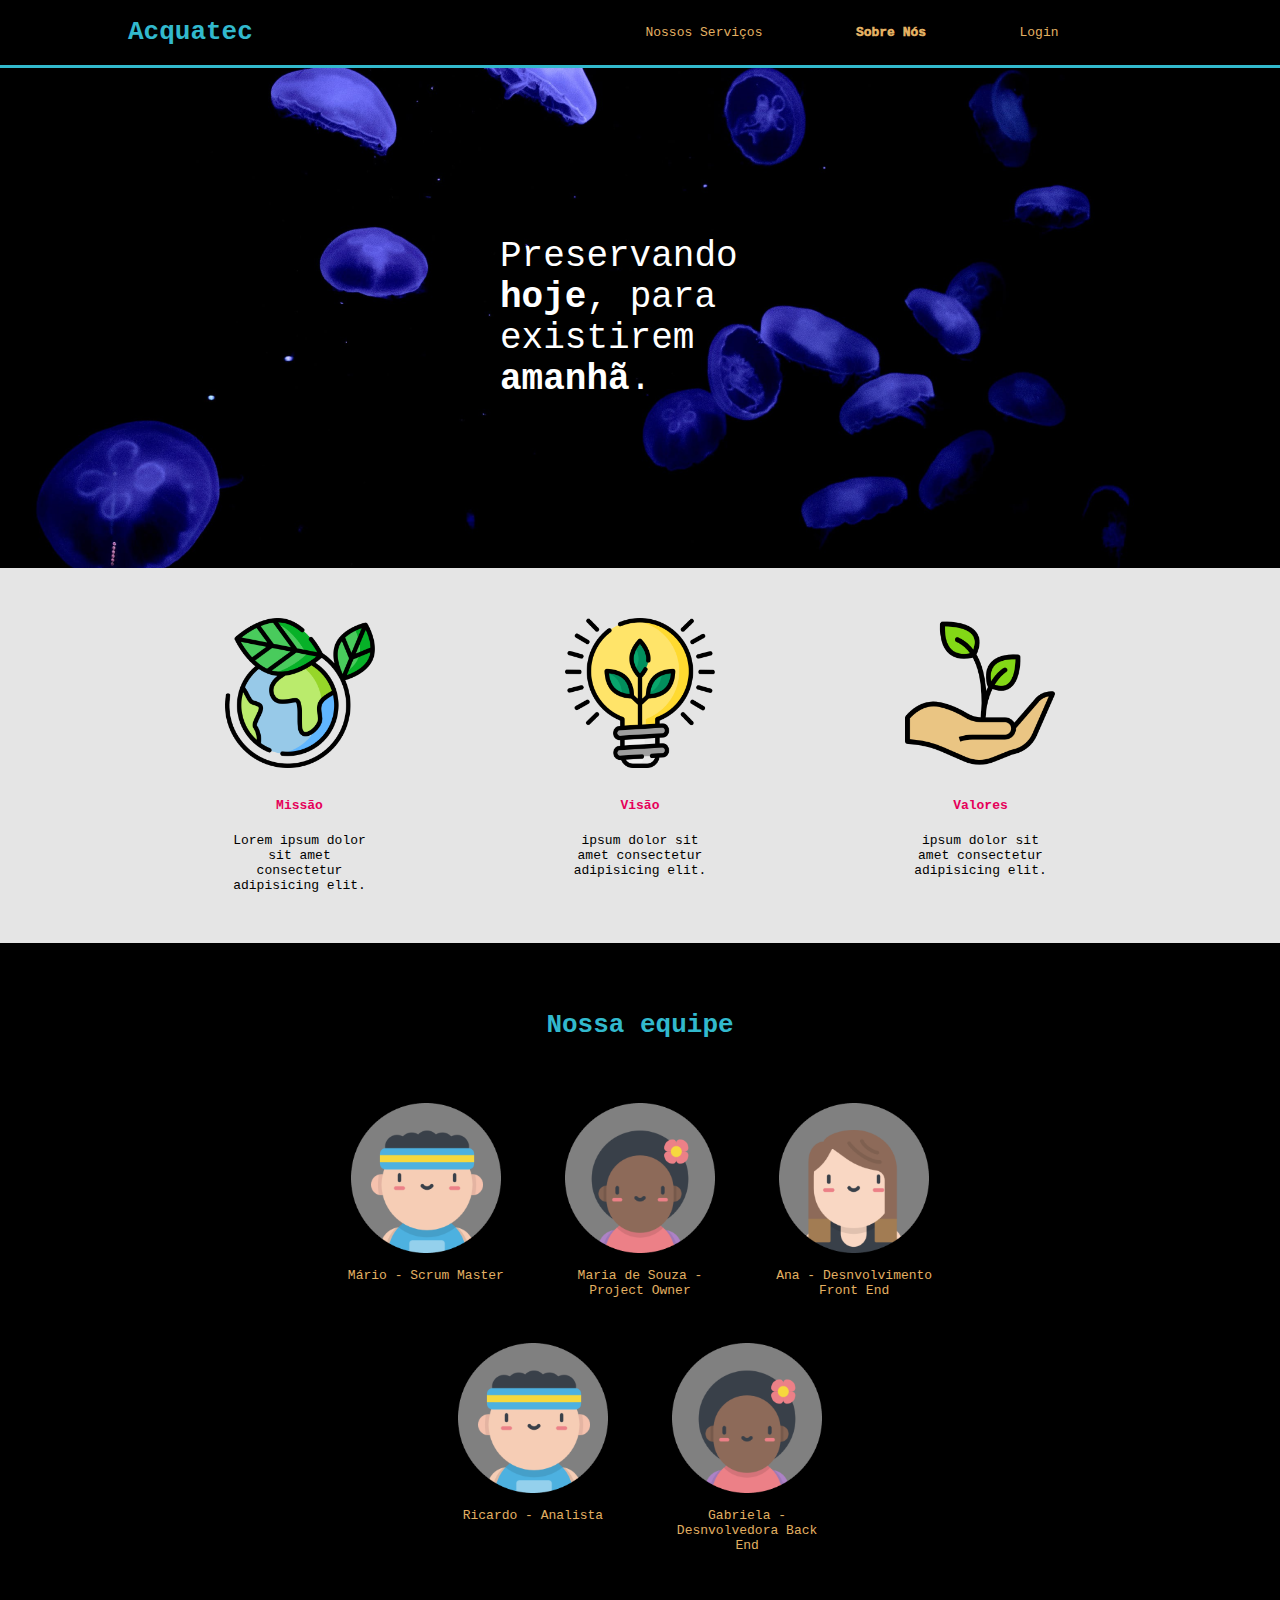
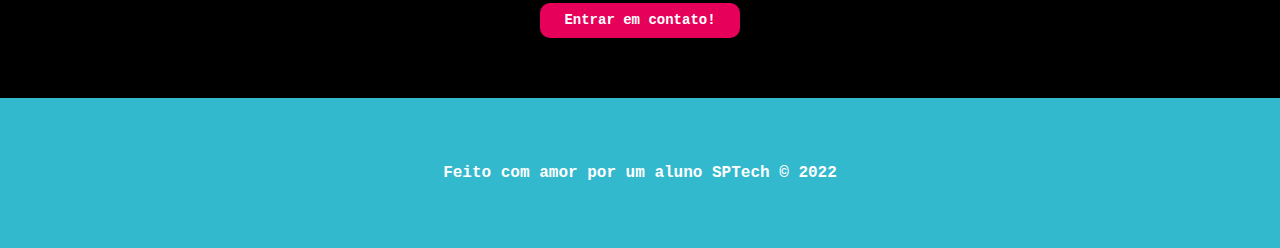
<file: index.html>
<!DOCTYPE html>
<html lang="en">
  <head>
    <meta charset="UTF-8" />
    <meta http-equiv="X-UA-Compatible" content="IE=edge" />
    <meta name="viewport" content="width=device-width, initial-scale=1.0" />
    <link rel="stylesheet" href="estilo.css" />

    <title>Acquatec</title>
  </head>

  <body>
    <div class="header">
      <div class="container">
        <h1><a href="index.html">Acquatec</a></h1>
        <ul class="navbar">
          <li>Nossos Serviços</li>
          <li class="agora">Sobre Nós</li>
          <li><a href="login.html">Login</a></li>
        </ul>
      </div>
    </div>

    <div class="banner">
      <div class="container">
        <p>
          Preservando
          <span>hoje</span>, para existirem <span>amanhã</span>.
        </p>
      </div>
    </div>

    <div class="social">
      <div class="container">
        <div class="box">
          <img src="imgs/planet-earth_color.png" alt="icone da missão" />
          <h4>Missão</h4>
          <p>Lorem ipsum dolor sit amet consectetur adipisicing elit.</p>
        </div>
        <div class="box">
          <img src="imgs/lightbulb_color.png" alt="icone da visão" />
          <h4>Visão</h4>
          <p>ipsum dolor sit amet consectetur adipisicing elit.</p>
        </div>
        <div class="box">
          <img src="imgs/growth_color.png" alt="icone dos valores" />
          <h4>Valores</h4>
          <p>ipsum dolor sit amet consectetur adipisicing elit.</p>
        </div>
      </div>
    </div>

    <div class="Nossa_equipe">
      <h1>Nossa equipe</h1>
      <div class="container">
        <div class="foto">
          <img src="imgs/pessoa3.png" />
          <p>Mário - Scrum Master</p>
        </div>
        <div class="foto">
          <img src="imgs/pessoa1.png" />
          <p>Maria de Souza - Project Owner</p>
        </div>
        <div class="foto">
          <img src="imgs/pessoa2.png" />
          <p>Ana - Desnvolvimento Front End</p>
        </div>
        <div class="foto">
          <img src="imgs/pessoa3.png" alt="" />
          <p>Ricardo - Analista</p>
        </div>
        <div class="foto">
          <img src="imgs/pessoa1.png" />
          <p>Gabriela - Desnvolvedora Back End</p>
        </div>
      </div>
      <button class="btn">Entrar em contato!</button>
    </div>

    <div class="footer">
      <div class="container">
        <h4>Feito com amor por um aluno SPTech © 2022</h4>
      </div>
    </div>
  </body>
</html>
</file>
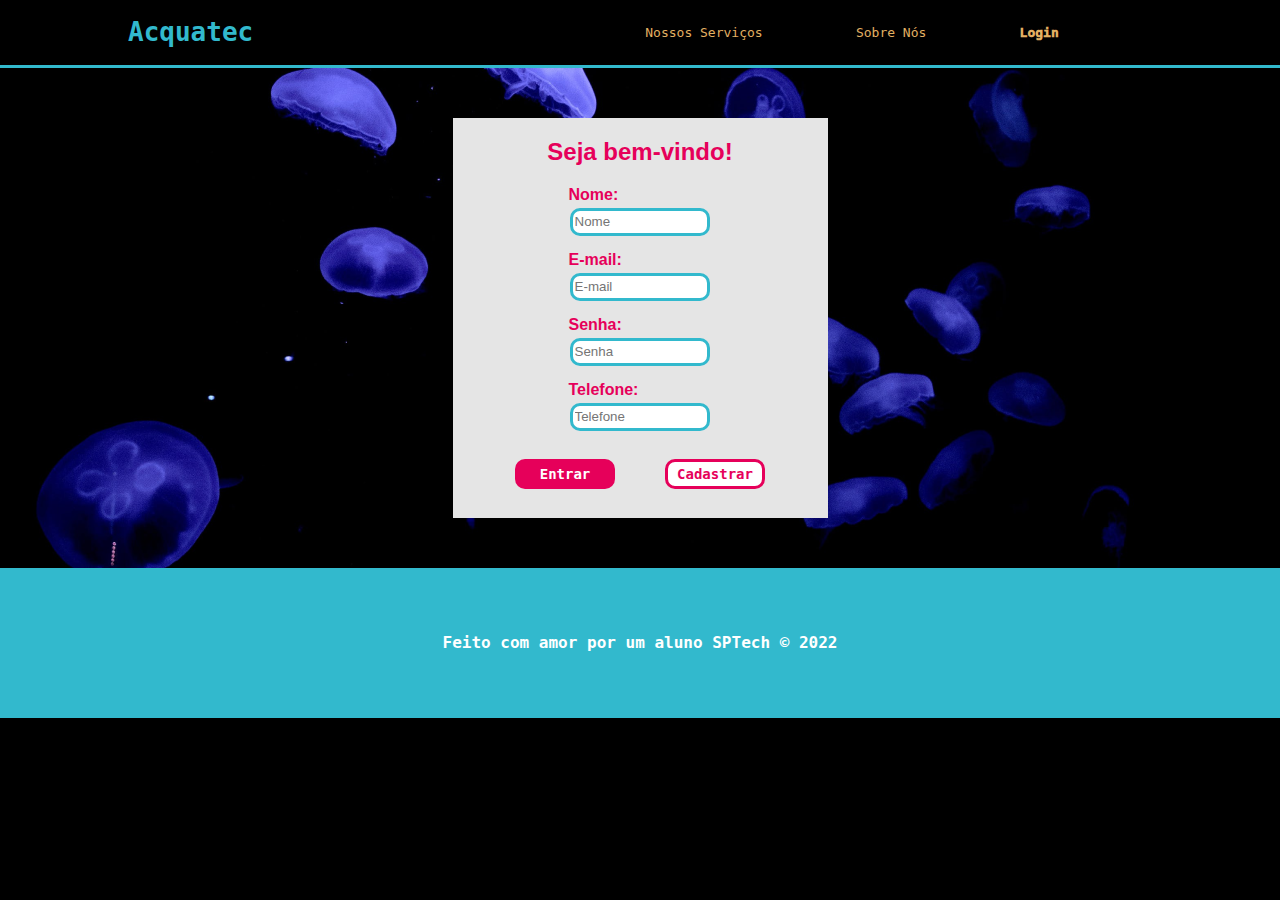
<file: cadastro.html>
<!DOCTYPE html>
<html lang="pt-br">
  <head>
    <meta charset="UTF-8" />
    <meta http-equiv="X-UA-Compatible" content="IE=edge" />
    <meta name="viewport" content="width=device-width, initial-scale=1.0" />
    <link rel="stylesheet" href="estilo.css" />

    <title>Acquatec-Login</title>
  </head>

  <body>
    <div class="header">
      <div class="container">
        <h1><a href="index.html">Acquatec</a></h1>
        <ul class="navbar">
          <li><a href="index.html">Nossos Serviços</a></li>
          <li>Sobre Nós</li>
          <li class="agora">Login</li>
        </ul>
      </div>
    </div>

    <div class="banner">
      <div class="container">
        <div class="card cadastro">
          <h2>Seja bem-vindo!</h2>
          <div class="form-box">
            <h4>Nome:</h4>
            <input type="text" placeholder="Nome" />
            <h4>E-mail:</h4>
            <input type="text" placeholder="E-mail" />
            <h4>Senha:</h4>
            <input type="password" placeholder="Senha" />
            <h4>Telefone:</h4>
            <input type="text" placeholder="Telefone" />
          </div>
          <div class="container">
            <button class="btn">Entrar</button>
            <button class="btn1">
              <a href="cadastro.html">Cadastrar</a>
            </button>
          </div>
        </div>
      </div>
    </div>

    <div class="footer">
      <div class="container">
        <h4>Feito com amor por um aluno SPTech © 2022</h4>
      </div>
    </div>
  </body>
</html>
</file>
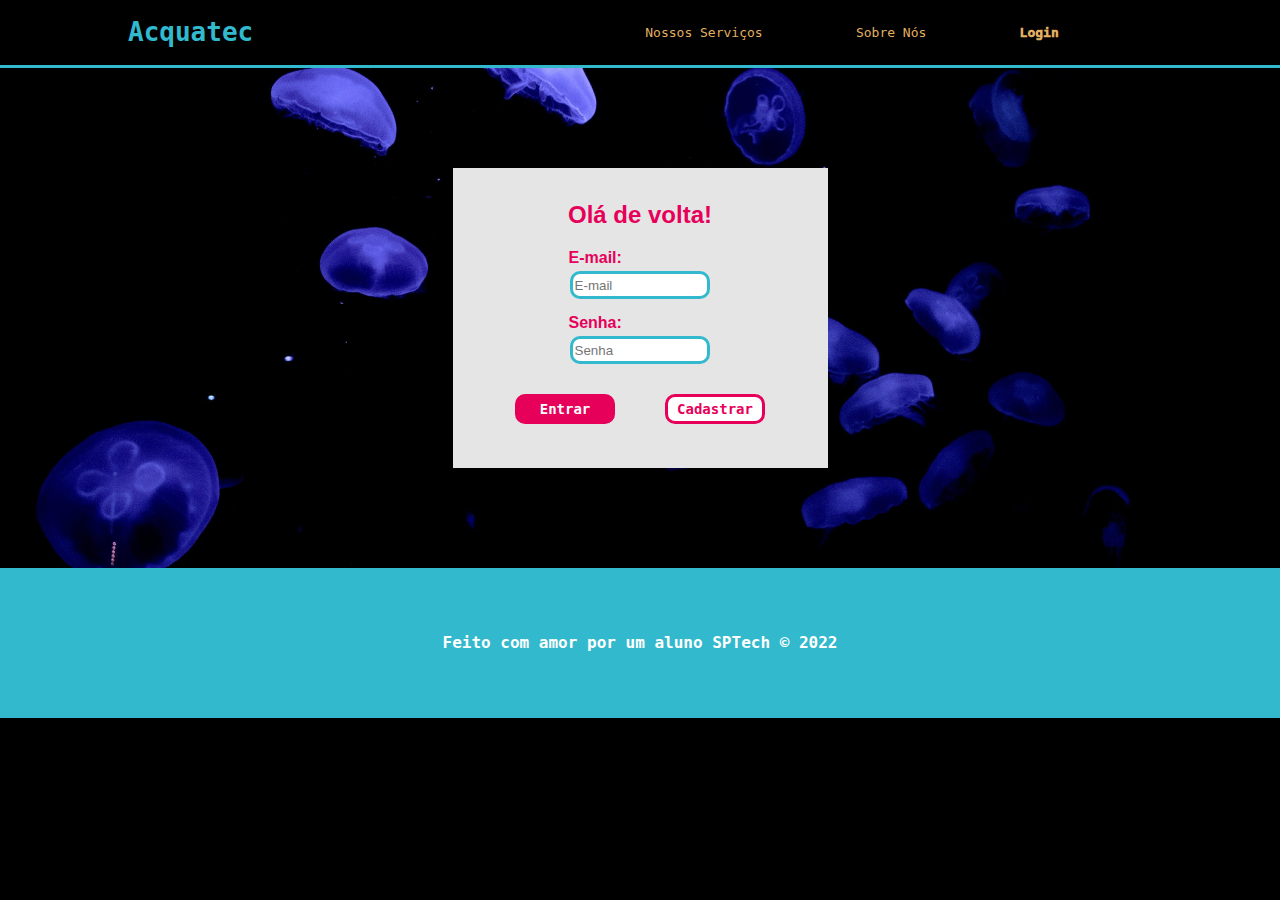
<file: login.html>
<!DOCTYPE html>
<html lang="pt-br">
  <head>
    <meta charset="UTF-8" />
    <meta http-equiv="X-UA-Compatible" content="IE=edge" />
    <meta name="viewport" content="width=device-width, initial-scale=1.0" />
    <link rel="stylesheet" href="estilo.css" />

    <title>Acquatec-Login</title>
  </head>

  <body>
    <div class="header">
      <div class="container">
        <h1><a href="index.html">Acquatec</a></h1>
        <ul class="navbar">
          <li><a href="index.html">Nossos Serviços</a></li>
          <li>Sobre Nós</li>
          <li class="agora">Login</li>
        </ul>
      </div>
    </div>

    <div class="banner">
      <div class="container">
        <div class="card">
          <h2>Olá de volta!</h2>
          <div class="form-box">
            <h4>E-mail:</h4>
            <input type="text" placeholder="E-mail" />
            <h4>Senha:</h4>
            <input type="password" placeholder="Senha" />
          </div>
          <div class="container">
            <button class="btn">Entrar</button>
            <button class="btn1"><a href="cadastro.html">Cadastrar</a></button>
          </div>
        </div>
      </div>
    </div>

    <div class="footer">
      <div class="container">
        <h4>Feito com amor por um aluno SPTech © 2022</h4>
      </div>
    </div>
  </body>
</html>
</file>
<file: estilo.css>
.header{
    color: #32b9cd;
    border-bottom: 3px solid #32b9cd;
}

body{
    margin: 0;
    background-color: black;
    font-family: monospace;
}

.container{
    width: 80%;
    margin: auto;
}

.header .container{
    display: flex;
    justify-content: space-between;
}

.navbar{
    display: flex;
    list-style: none;
    justify-content: space-evenly;
    padding: 0;
    width: 600px;
    align-items: center;
    color: #E3b062;
}

.agora{
    font-weight: 1000;
}

.banner{
    height: 500px;
    background-image: url(imgs/bg-jelly-fish-para-home.png);
    background-size: cover;
    
}

.banner .container{
    height: 100%;
    display: flex;
    justify-content: space-around;
    color: white;
    flex-direction: row;
    align-items: center;
}

.banner .container p{
    width: 280px;
    margin:0;
    padding:0;
    font-size: 36px;
}

.banner span{
    font-weight: bolder;
}

h1 a{
    text-decoration: none;
    color: #32b9cd;
}

li a{
    text-decoration: none;
    color: #E3b062;
}

.form-box{
    display: flex;
    flex-direction: column;
}

.form-box h4{
    margin: 15px 0 4px 22px;
    font-family: 'Franklin Gothic Medium', 'Arial Narrow', Arial, sans-serif;
}

.card h2{
    margin: 20px 0 5px 0;
    font-family: 'Franklin Gothic Medium', 'Arial Narrow', Arial, sans-serif;
}

input{
    height: 20px;
    border: 3px solid #32b9cd;
    border-radius: 10px;
    width: 70%;
    align-self: center;
}

.card .container{
    margin: 20px;
    height: 50px;
}

.btn{
    font-family: monospace;
    border: 0;
    border-radius: 10px;
    font-weight: bolder;
    font-size: 14px;
    padding: 0;
    color: white;
    background-color: #e6005a;
    width: 100px;
    align-self: center;
    cursor: pointer;
    height: 30px;
}


.btn1 {
    font-family: monospace;
    border: 3px solid #e6005a;
    border-radius: 10px;
    font-weight: bolder;
    font-size: 14px;
    padding: 0px;
    color: #e6005a;
    background-color: white;
    align-self: center;
    cursor: pointer;
    width: 100px;
    height: 30px;
}

.btn1 a{
    text-decoration: none;
    color: #e6005a;
}

.banner .card{
    background-color: #e5e5e5;
    height: 300px;
    width: 375px;
    display: flex;
    justify-content: center;
    align-items: center;
    flex-direction: column;
    color: #e6005a;
}


/* Criando a tela social */

.social{
    background-color: #e5e5e5;
    padding: 50px 0;

}

.box {
    display: flex;
    flex-direction: column;
    text-align: center;
    width: 33%;
}

.box img{
    width: 150px;
    align-self: center;
}

.box h4{
    color: #e6005a;
    margin: 30px 0 0 0;
}

.box p{
    color: black;
    margin: 20px 100px 0 100px;
}

.social .container{
    display: flex;
    justify-content: space-evenly;
}

/* Criando tela de equipe */

.Nossa_equipe{
    padding: 50px ;
    text-align: center;
}

.Nossa_equipe h1{
    color: #32b9cd;
    display: flex;
    justify-content: center;
    flex-direction: row;
}
.foto{
    display: flex;
    flex-direction: column;
    text-align: center;
    width: 33%;
}

.foto img{
    width: 150px;
    align-self: center;
    margin: 45px 0 0 0;
}

.foto p{
    color: #E3b062;
    margin: 15px 25px 0 25px;
}

.Nossa_equipe .container{
    display: flex;
    justify-content: center;
    width: 55%;
    flex-wrap: wrap;
}

.Nossa_equipe .btn{
    width: 200px;
    height: 35px;
    border-radius: 10px;
    margin: 50px 0 10px 0;
}

/* CRIANDO O FOOTER */

.footer{
    background-color: #32b9cd;
    height: 150px;
    color: white;
    margin: 0;
    padding: 0;
    display: flex;
}

.footer .container{
    display: flex;
    justify-content: center;
}

.footer h4{
    margin: 0;
    padding: 0;
    font-size: large;
}

 /* Pagina de cadastro */

.container .cadastro {
    height: 400px;
}
</file>
